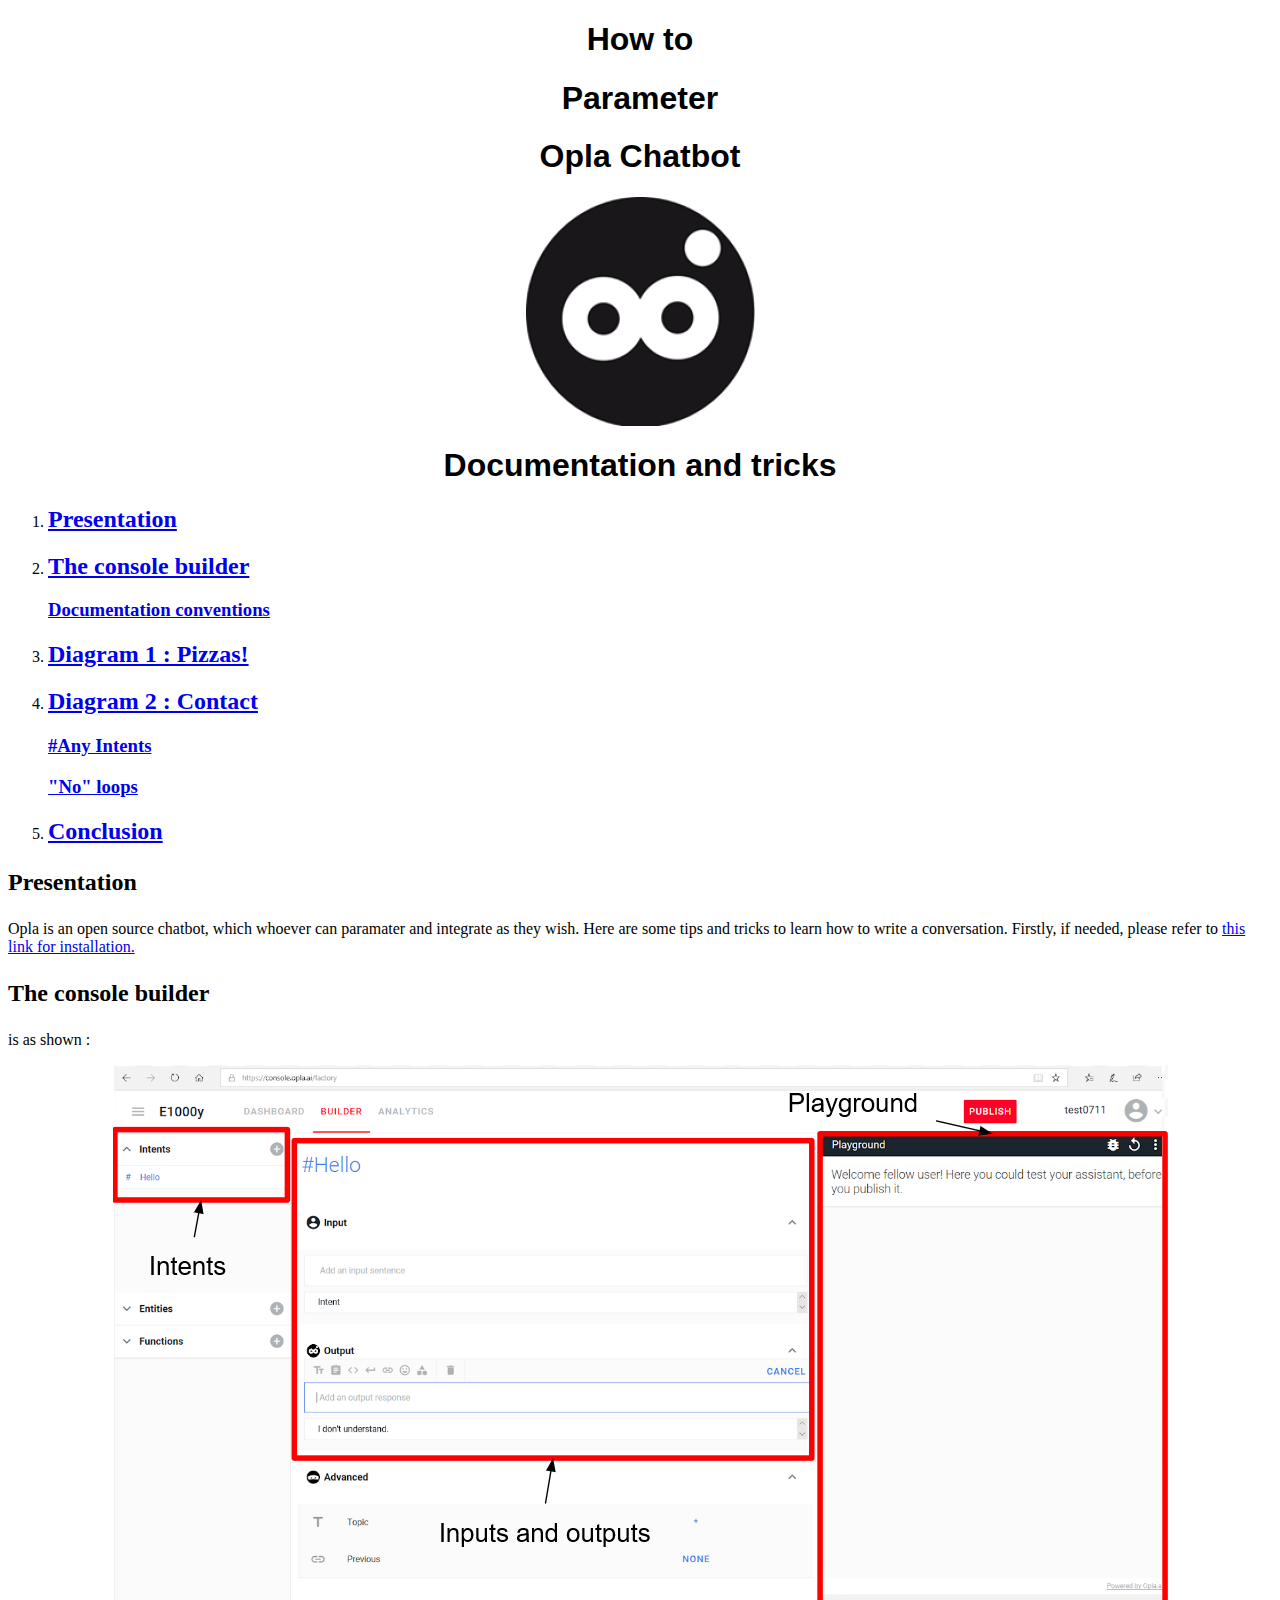
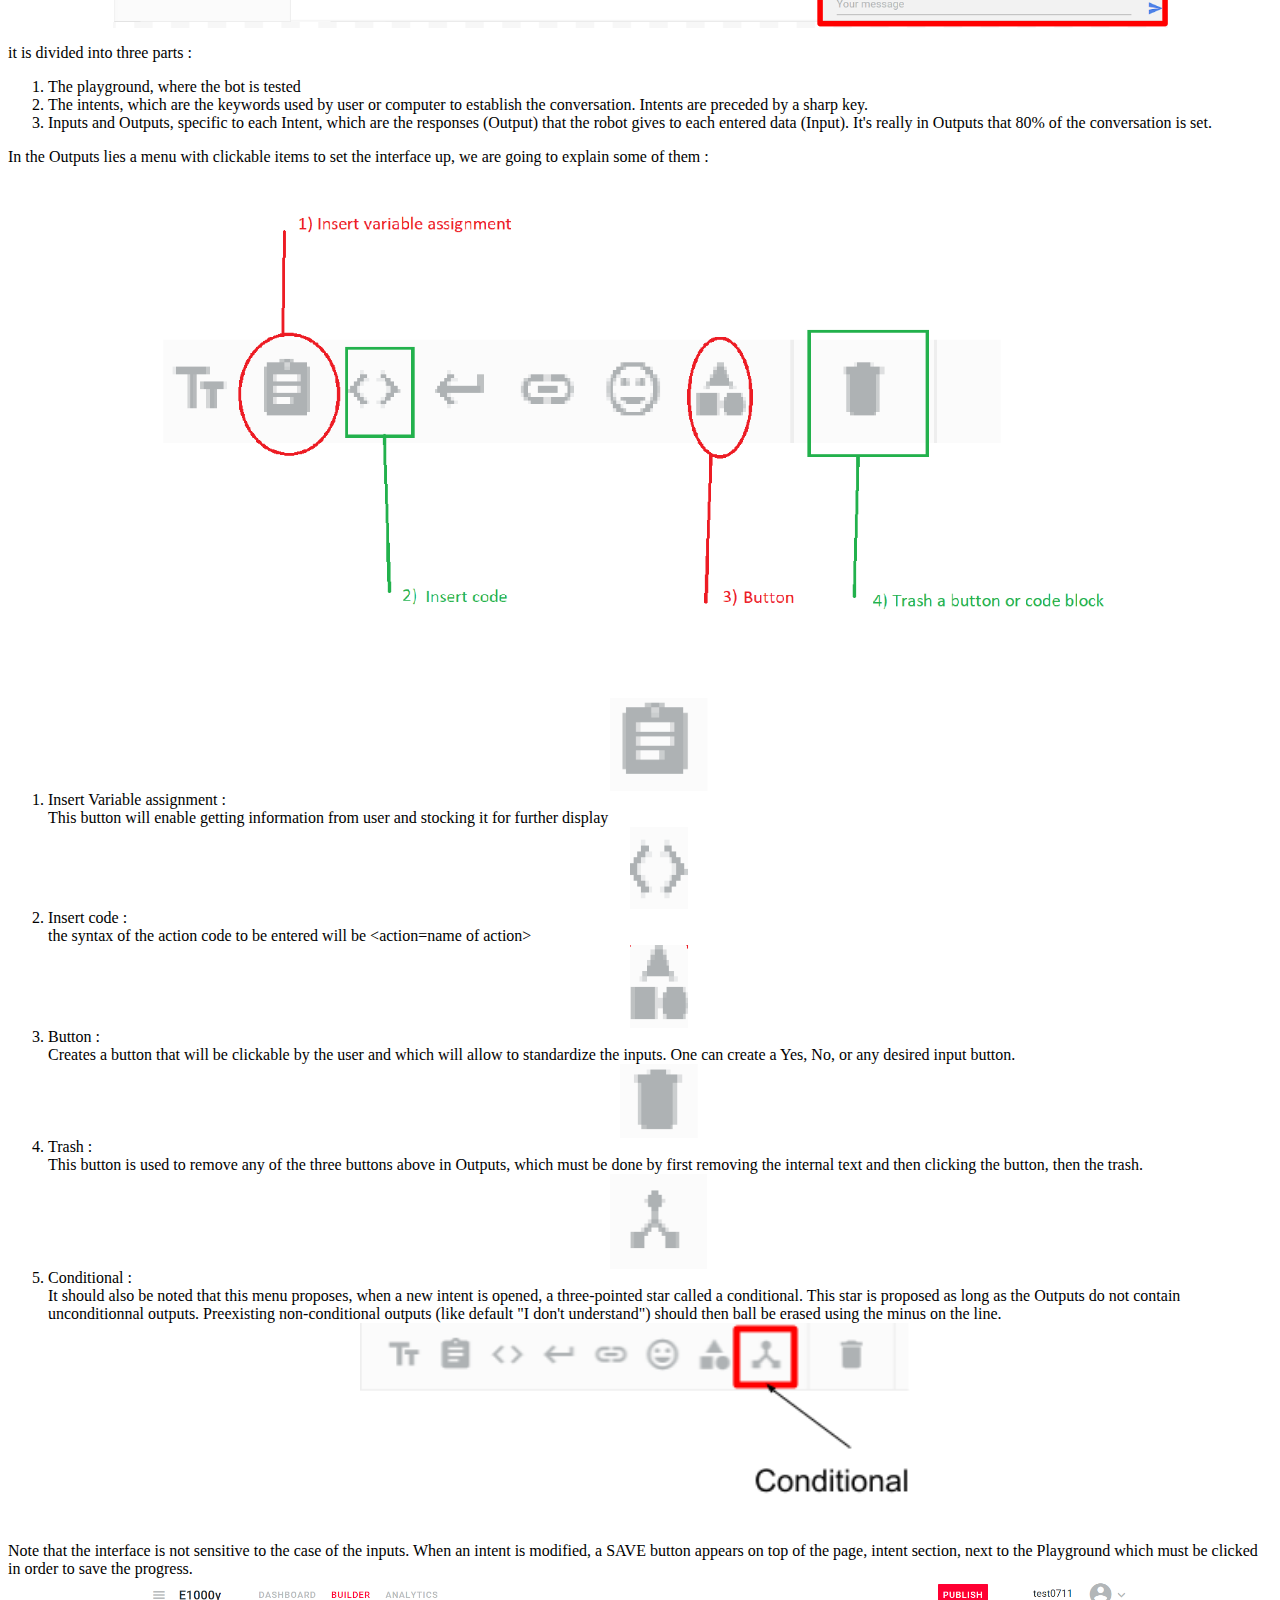
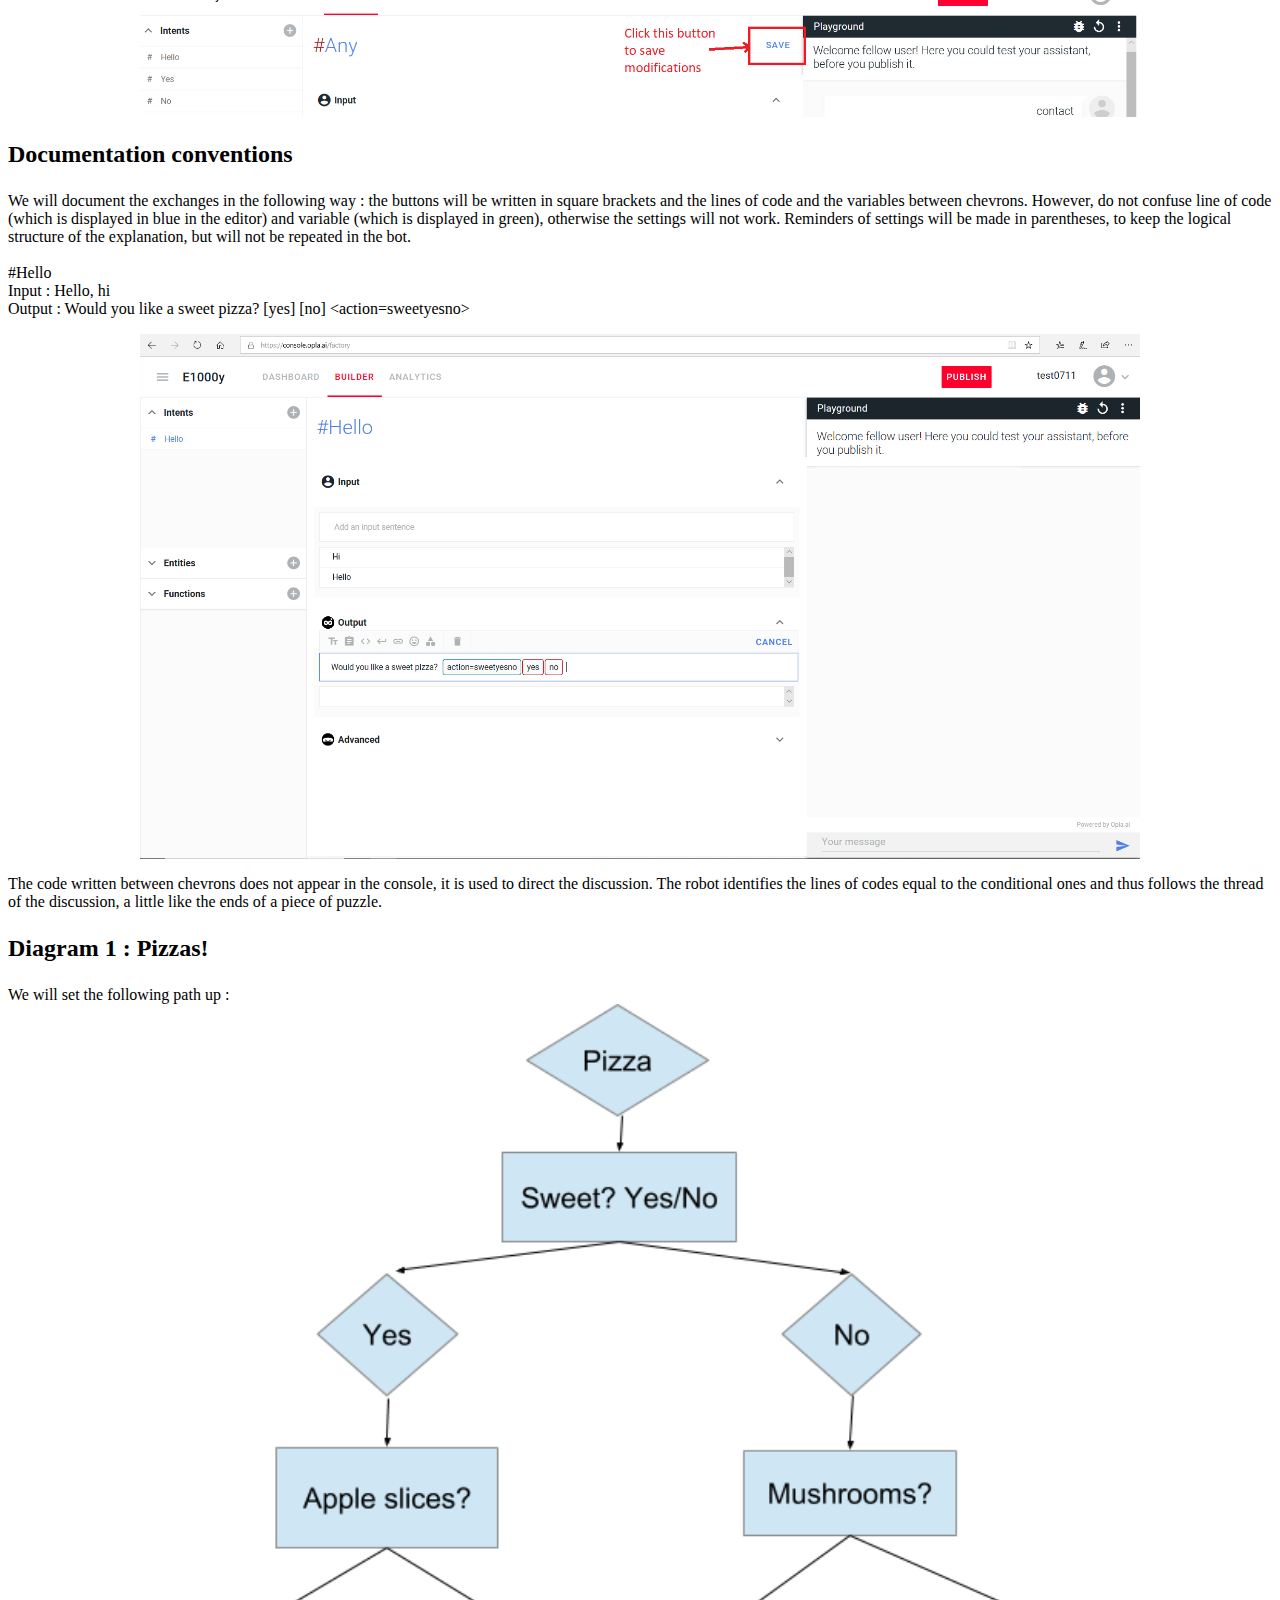
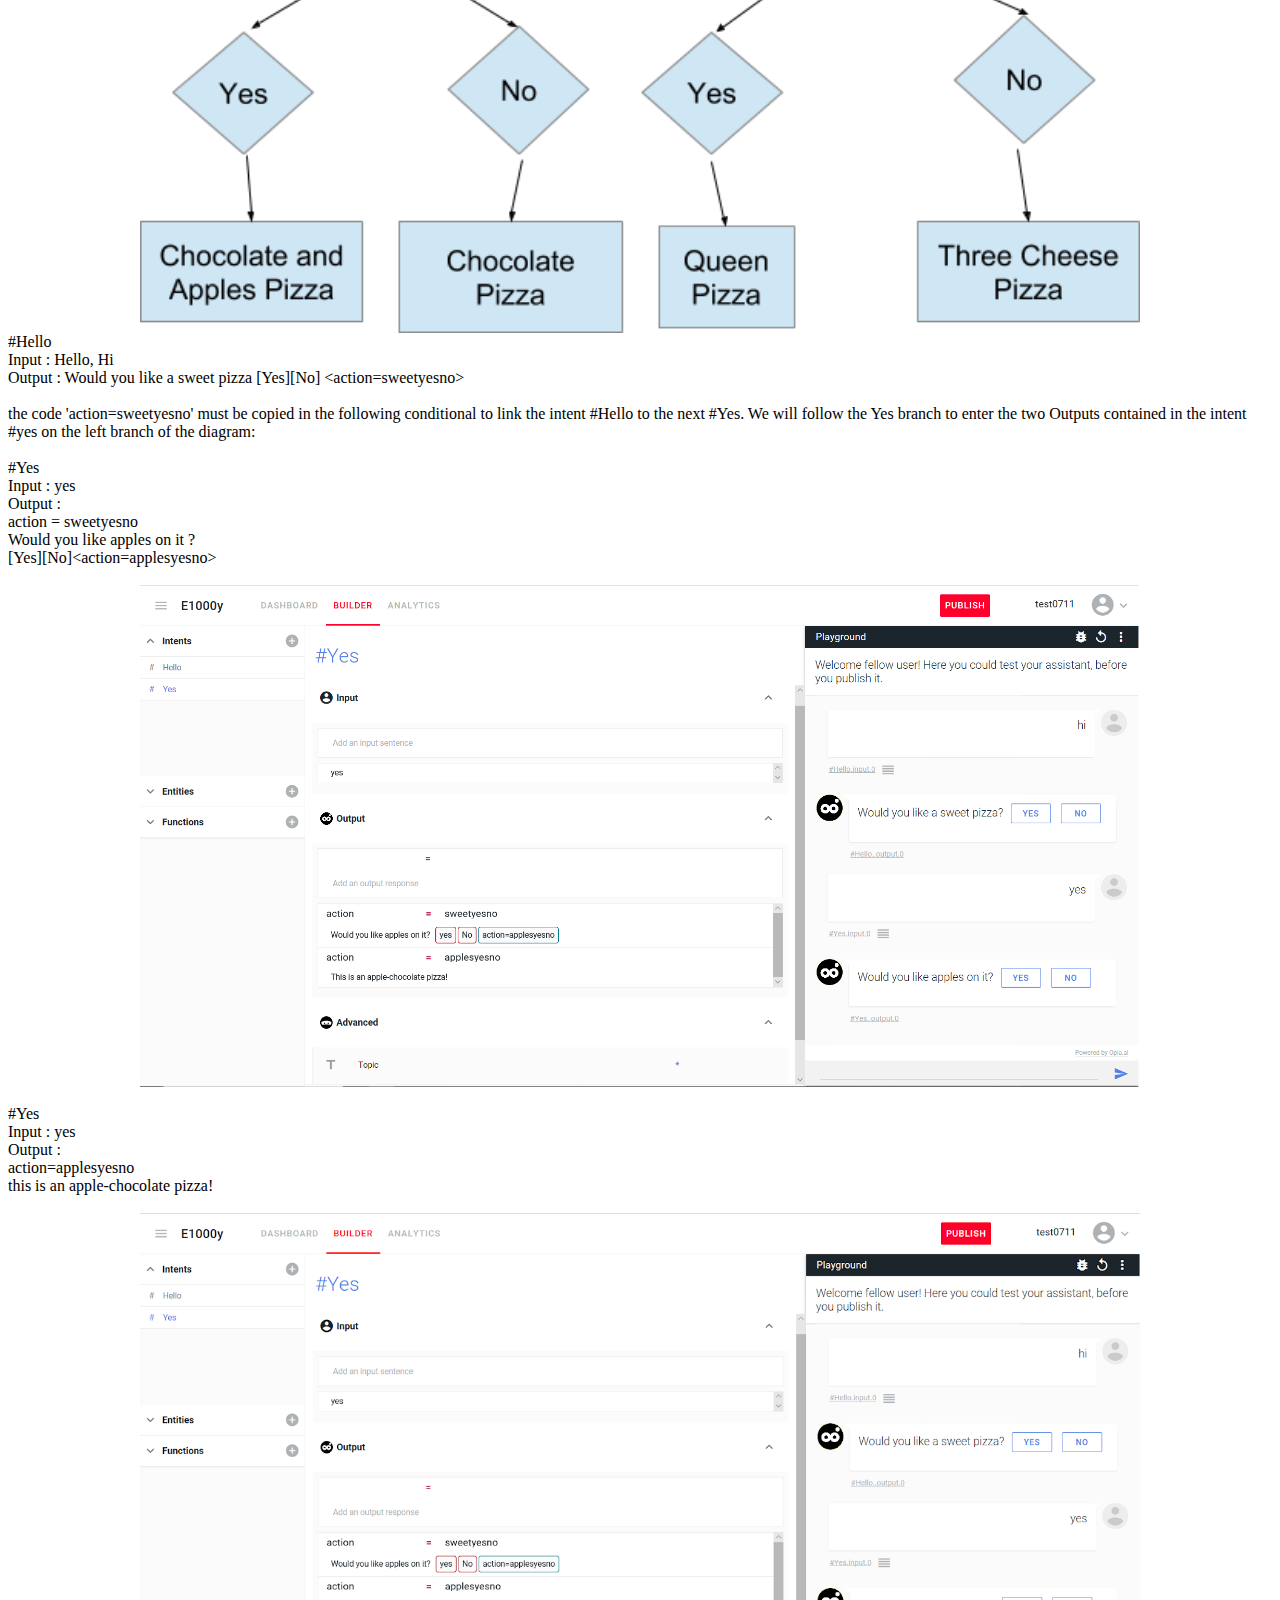
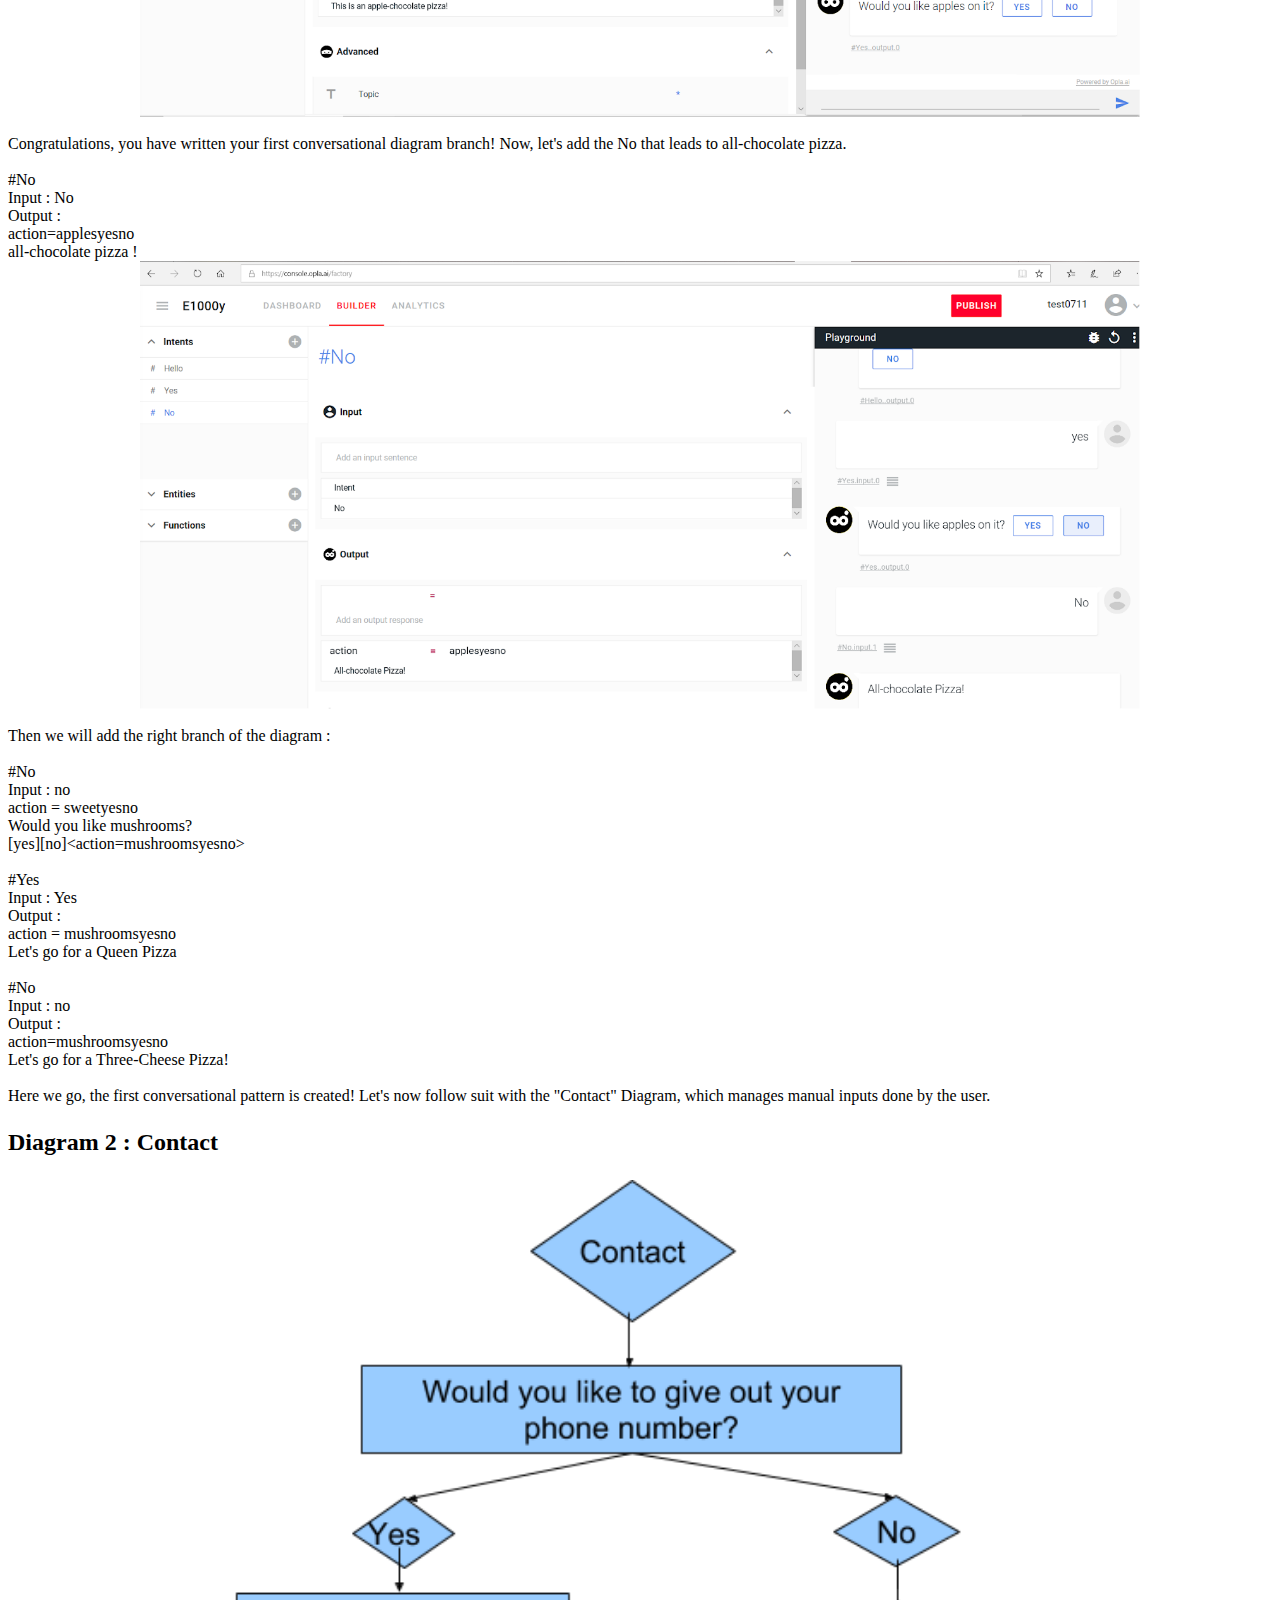
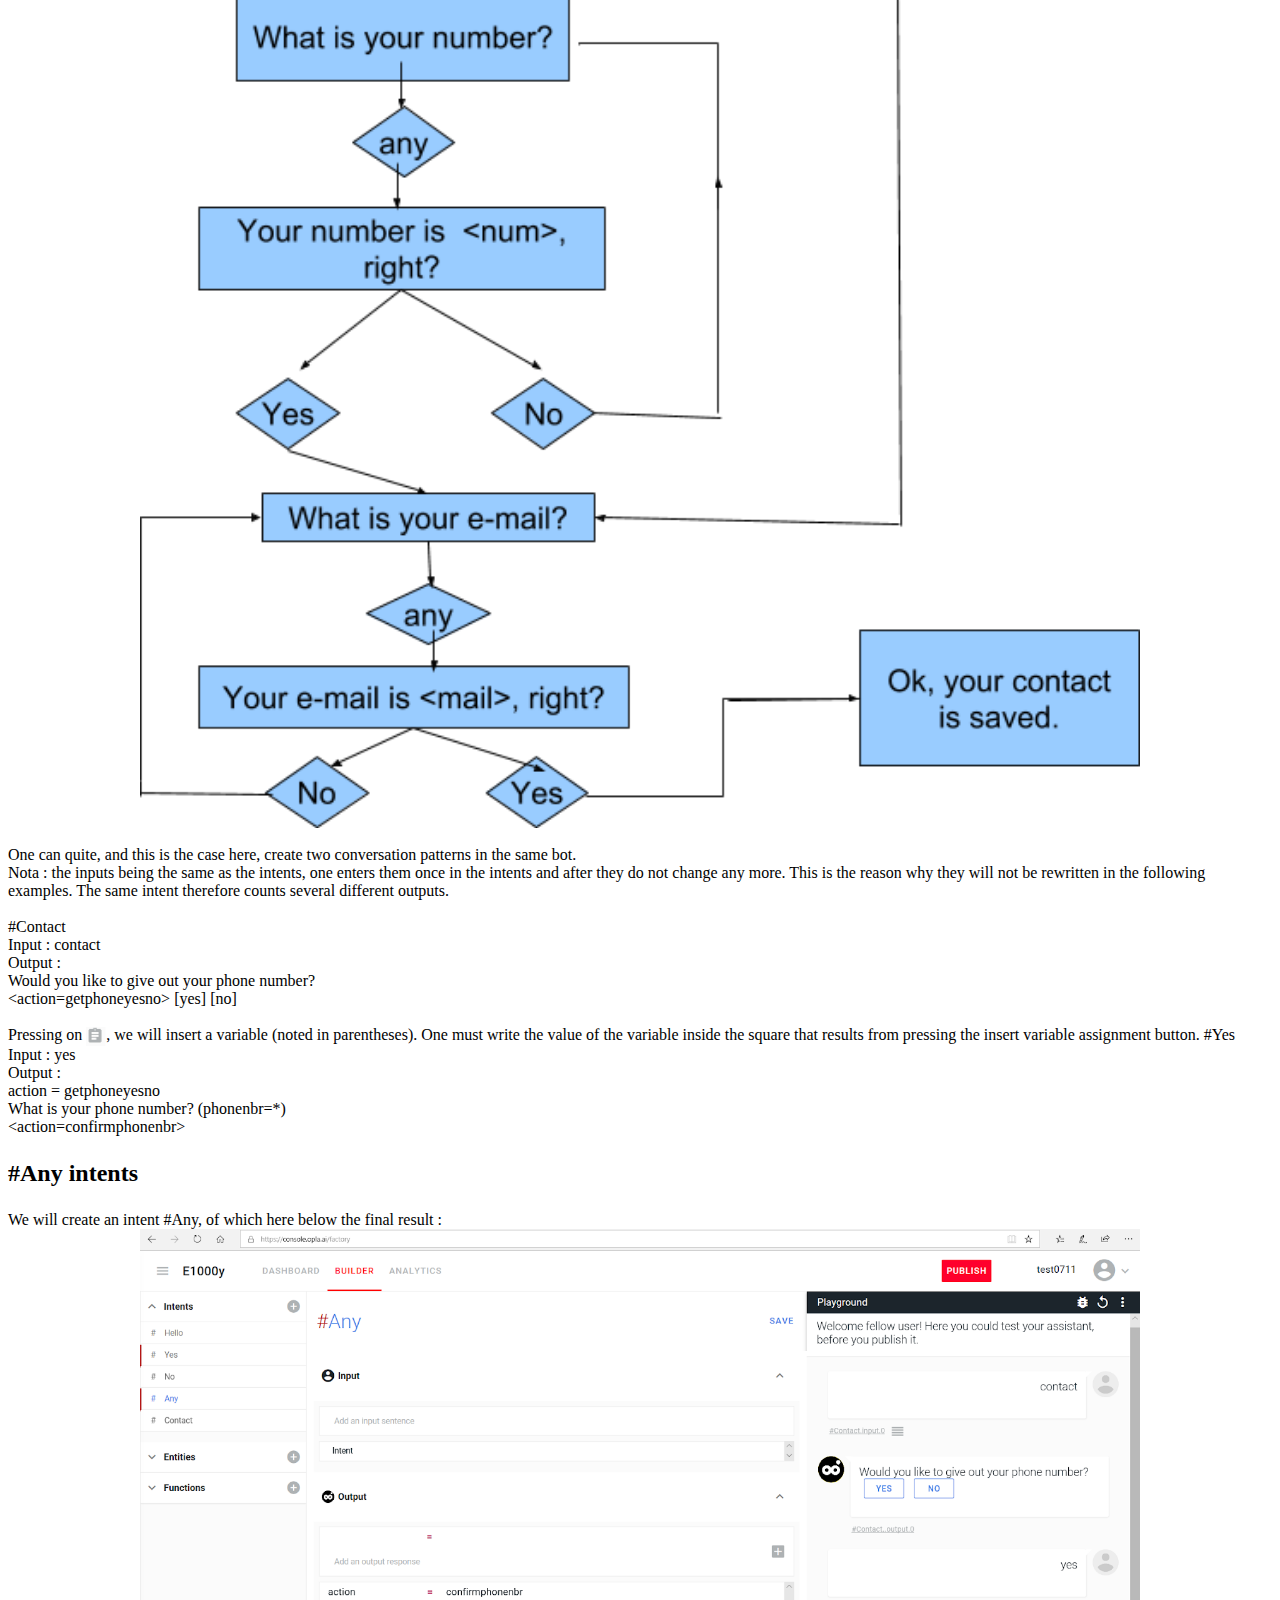
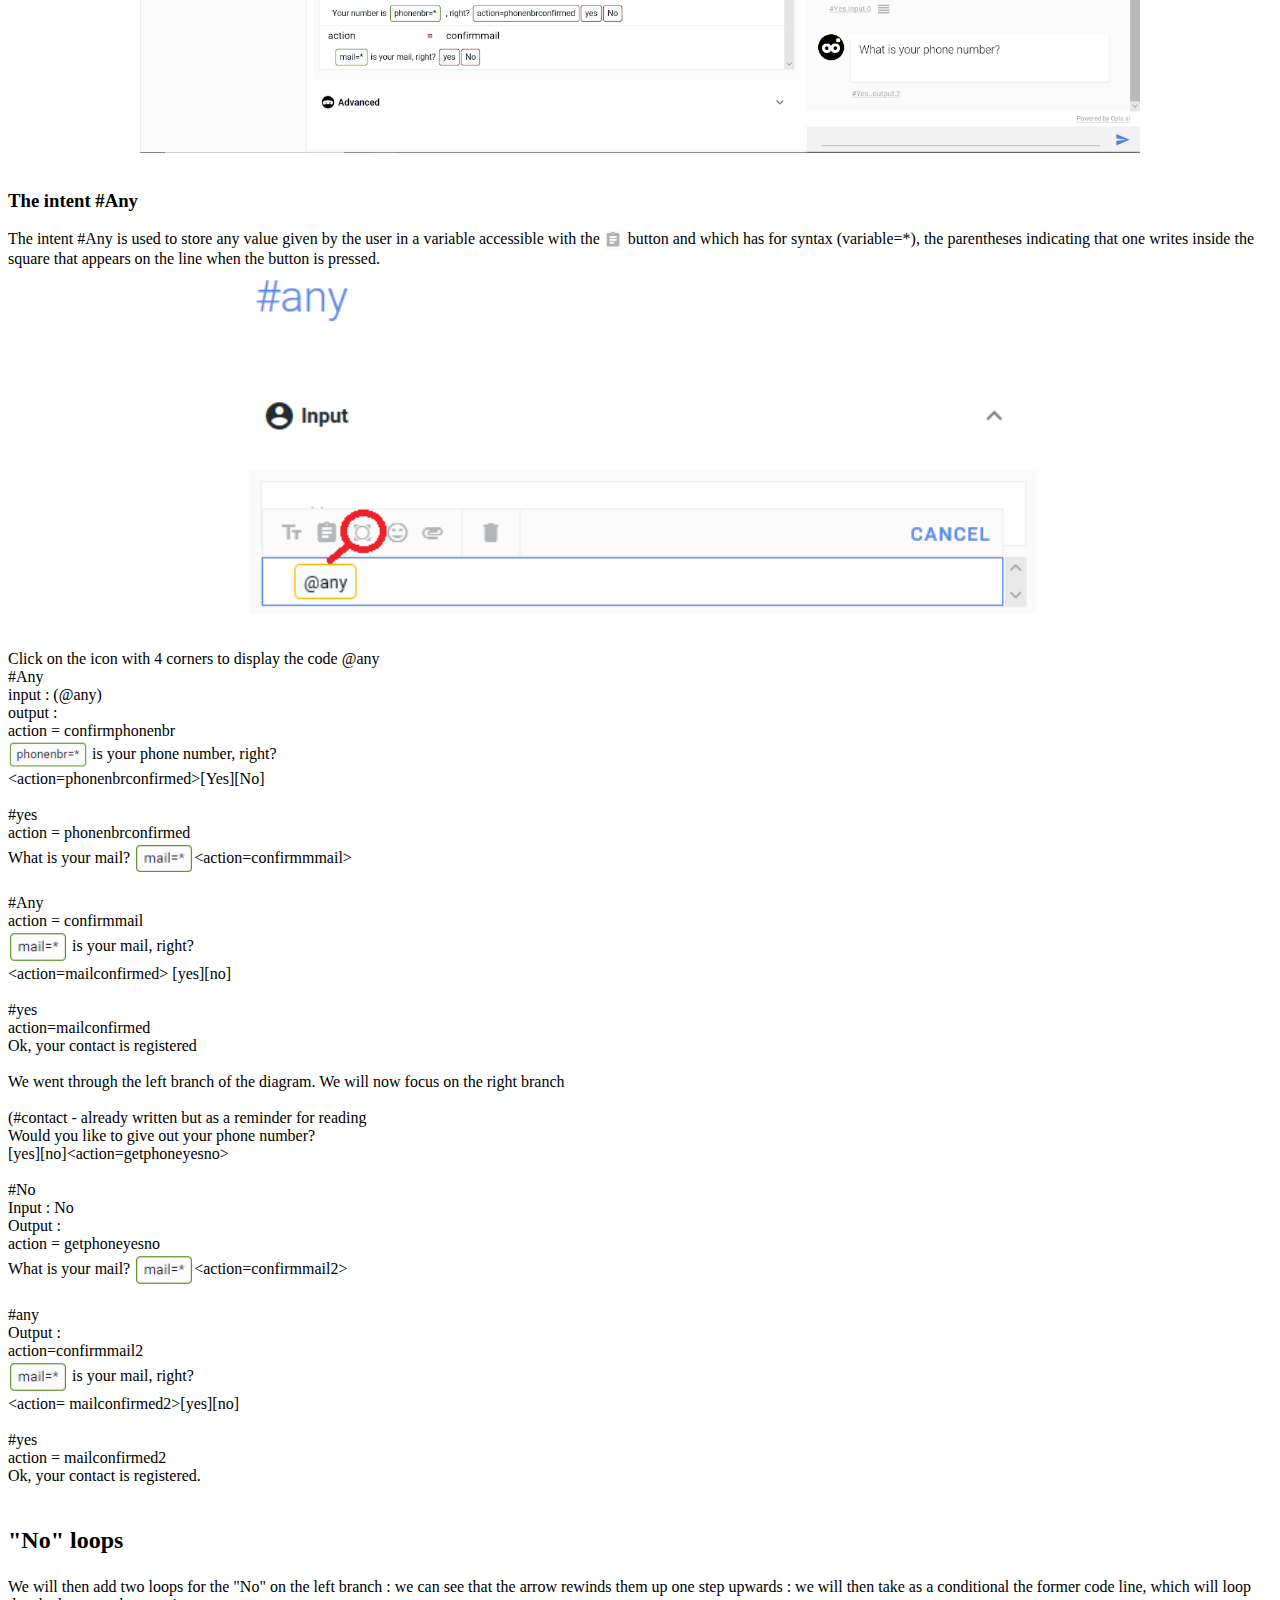
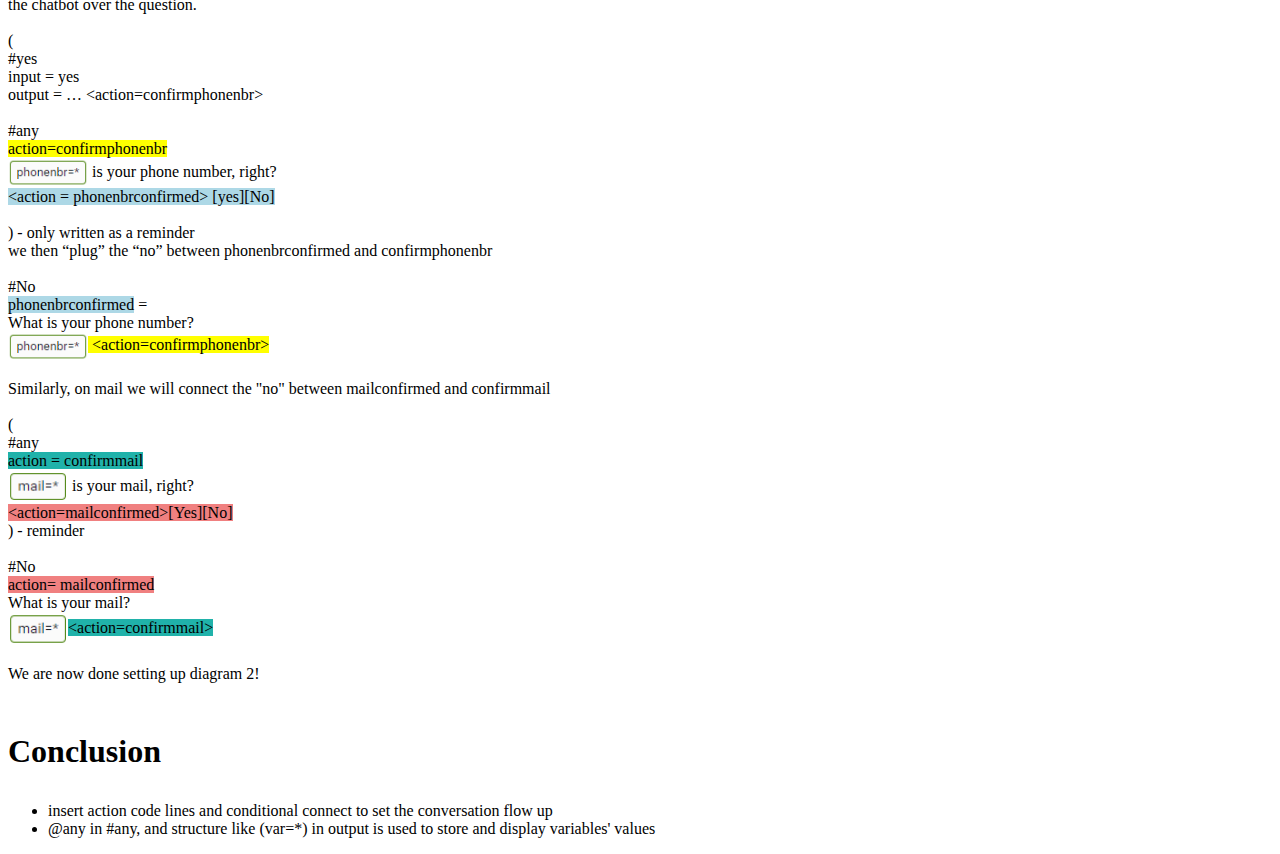
<file: index.html>
<!DOCTYPE html>
<html lang="en">
    <head>
        <meta charset="utf-8">
        <title>Opla Howto</title>
        <meta http-equiv="Content-Type" content="text/html; charset=utf-8">
		
		<link rel="stylesheet" href="style.css">

    </head>

    <body>
        <h1 class ="header--main">How to</h1>
        <h1 class ="header--main">Parameter</h1>
        <h1 class ="header--main">Opla Chatbot</h1>
        <img class ="centered" src="images/image12.png">
        <h1 class ="header--main">Documentation and tricks</h1>
        

        <ol><li><h2><a href="#Presentation">Presentation</a> </h2></li>
            <li><h2><a href="#The console builder">The console builder</a></h2></li>
            <h3><a href="#Documentation conventions">Documentation conventions</a></h3>
            <li><h2><a href ="#Diagram 1 : Pizzas!">Diagram 1 : Pizzas!</a> </h2></li>
            <li><h2><a href ="#Diagram 2 : Contact">Diagram 2 : Contact</a></h2></li>
            <h3><a href ="#Any-Intents">#Any Intents</a></h3>
            <h3><a href = "#NoLoops">"No" loops</a></h3>
            <li><h2><a href = "#Conclusion">Conclusion</a></h2></li></ol>

        <h2><p id="Presentation" >Presentation</p></h2>
        <p>Opla is an open source chatbot, which whoever can paramater and integrate as they wish. Here are some tips and tricks to learn how to write a conversation. Firstly, if needed, please refer to <a href = "install.html">this link for installation.</a></p>

        <h2><p id="The console builder">The console builder</p></h2>
        <p>is as shown : </p>
        <img class="centered" src="images/builder.png">
        <p>it is divided into three parts :</p>
        <ol>
            <li>The playground, where the bot is tested</li>
            <li>The intents, which are the keywords used by user or computer to establish the conversation. Intents are preceded by a sharp key.</li>
            <li>Inputs and Outputs, specific to each Intent, which are the responses (Output) that the robot gives to each entered data (Input). It's really in Outputs that 80% of the conversation is set.</li>
        </ol>

        <p>In the Outputs lies a menu with clickable items to set the interface up, we are going to explain some of them :</p>
        <img class="centered" src="images/image3.png" width="1000">

        
        <ol>
            <img class ="centered" src="images/image1.png" width =100>
            <li>Insert Variable assignment : <br> This button will enable getting information from user and stocking it for further display</li>

            <img class ="centered" src="images/image2.png" width =60>
            <li>Insert code : <br> the syntax of the action code to be entered will be &#60action=name of action&#62 </li>

            <img class ="centered" src="images/image10.png" width =60>
            <li>Button : <br> Creates a button that will be clickable by the user and which will allow to standardize the inputs. One can create a Yes, No, or any desired input button. </li>

            <img class ="centered" src="images/image17.png" width =80>
            <li>Trash : <br> This button is used to remove any of the three buttons above in Outputs, which must be done by first removing the internal text and then clicking the button, then the trash. </li>

            <img class ="centered" src="images/image8.png" width =100>
            <li>Conditional : <br> It should also be noted that this menu proposes, when a new intent is opened, a three-pointed star called a conditional. This star is proposed as long as the Outputs do not contain unconditionnal outputs. Preexisting non-conditional outputs (like default "I don't understand") should then ball be erased using the minus on the line. </li>
            <img class ="centered" src="images/image13.png" width =600>
        </ol>
        Note that the interface is not sensitive to the case of the inputs. When an intent is modified, a SAVE button appears on top of the page, intent section, next to the Playground which must be clicked in order to save the progress.
            <img class ="centered" src="images/click-save.png" width =1000>
        
 
        <h2><p id ="Documentation conventions">Documentation conventions</p></h2> 
        
        <p>We will document the exchanges in the following way : the buttons will be written in square brackets and the lines of code and the variables between chevrons. However, do not confuse line of code (which is displayed in blue in the editor) and variable (which is displayed in green), otherwise the settings will not work. Reminders of settings will be made in parentheses, to keep the logical structure of the explanation, but will not be repeated in the bot. <br> <br>
     

        #Hello <br>
        Input : Hello, hi <br>
        Output : Would you like a sweet pizza? [yes] [no] &#60action=sweetyesno&#62 <br>
        </p>

        <img class ="centered" src="images/image16.png" width =1000>

        <p>The code written between chevrons does not appear in the console, it is used to direct the discussion. The robot identifies the lines of codes equal to the conditional ones and thus follows the thread of the discussion, a little like the ends of a piece of puzzle.</p>

        <h2><p id = "Diagram 1 : Pizzas!">Diagram 1 : Pizzas!</p></h2>
        We will set the following path up : <br>

        <img class ="centered" src="images/image20.png" width =1000>

        #Hello <br>
        Input : Hello, Hi<br>
        Output : Would you like a sweet pizza [Yes][No] &#60action=sweetyesno&#62 <br><br>

        the code 'action=sweetyesno' must be copied in the following conditional to link the intent #Hello to the next #Yes. We will follow the Yes branch to enter the two Outputs contained in the intent #yes on the left branch of the diagram: <br><br>

        #Yes <br>
        Input : yes <br>
        Output : <br>
        action =  sweetyesno <br>
        Would you like apples on it ?<br>
        [Yes][No]&#60action=applesyesno&#62 <br><br>

        <img class ="centered" src="images/image14.png" width =1000> <br>

        #Yes<br>
        Input : yes <br>
        Output : <br>
        action=applesyesno <br>
        this is an apple-chocolate pizza!<br><br>
        <img class ="centered" src="images/apples-chocolate-pizza.png" width =1000> <br>

        Congratulations, you have written your first conversational diagram branch! Now, let's add the No that leads to all-chocolate pizza.<br><br>

        #No <br>
        Input : No <br>
        Output : <br>
        action=applesyesno <br>
        all-chocolate pizza ! <br>

        <img class ="centered" src="images/All-chocolate-pizza.png" width =1000> <br>
    
        Then we will add the right branch of the diagram : <br> <br>
        #No<br>
        Input : no <br>
        action = sweetyesno <br>
        Would you like mushrooms? <br>
        [yes][no]&#60action=mushroomsyesno&#62<br> <br>

        #Yes<br>
        Input : Yes<br>
        Output : <br>
        action = mushroomsyesno <br>
        Let's go for a Queen Pizza <br><br>

        #No <br>
        Input : no <br>
        Output : <br>
        action=mushroomsyesno<br>
        Let's go for a Three-Cheese Pizza! <br><br>

        Here we go, the first conversational pattern is created! Let's now follow suit with the "Contact" Diagram, which manages manual inputs done by the user.

        <H2><p id = "Diagram 2 : Contact">Diagram 2 : Contact</p></H2>
        <img class ="centered" src="images/image4.png" width =1000> <br>

        One can quite, and this is the case here, create two conversation patterns in the same bot.<br>

        Nota : the inputs being the same as the intents, one enters them once in the intents and after they do not change any more. This is the reason why they will not be rewritten in the following examples. The same intent therefore counts several different outputs.<br><br>

        #Contact<br>
        Input : contact <br>
        Output : <br>
        Would you like to give out your phone number? <br>
        &#60action=getphoneyesno&#62 [yes] [no] <br><br>

        Pressing on <img class="text-aligned" src="images/image1.png" width =20>, we will insert a variable (noted in parentheses). One must write the value of the variable inside the square that results from pressing the insert variable assignment button.

        #Yes<br>
        Input : yes <br>
        Output : <br>
        action = getphoneyesno <br>
        What is your phone number? (phonenbr=*)<br>
        &#60action=confirmphonenbr&#62<br>

        <h2><p id = "Any-Intents">#Any intents</p></h2>
        We will create an intent #Any, of which here below the final result :
        <img class ="centered" src="images/any-phonenbr.png" width =1000><br>

        <h3>The intent #Any</h3>
        The intent #Any is used to store any value given by the user in a variable accessible with the <img class="text-aligned" src="images/image1.png" width =20> button and which has for syntax (variable=*), the parentheses indicating that one writes inside the square that appears on the line when the button is pressed.<br>

        <img class ="centered" src="images/any-input.png" width =800><br><br>
        Click on the icon with 4 corners to display the code @any <br>

        #Any<br>
        input : (@any)<br>
        output : <br>
        action = confirmphonenbr <br>
       <!--(phonenbr=*)--> <img class="text-aligned" src="images/phonenbr.png" width =80> is your phone number, right?<br>
        &#60action=phonenbrconfirmed&#62[Yes][No]<br><br>

        #yes<br>
        action = phonenbrconfirmed<br>
        What is your mail? <!--(mail=*)--> <img class="text-aligned" src="images/mail.png" width =60>&#60action=confirmmmail&#62<br><br>

        #Any<br>
        action = confirmmail <br>
        <!--(mail=*)--> <img class="text-aligned" src="images/mail.png" width =60> is your mail, right? <br>
        &#60action=mailconfirmed&#62 [yes][no] <br><br>

        #yes<br>
        action=mailconfirmed<br>
        Ok, your contact is registered <br><br>


We went through the left branch of the diagram. We will now focus on the right branch <br><br>

(#contact - already written but as a reminder for reading <br>
Would you like to give out your phone number? <br>
[yes][no]&#60action=getphoneyesno&#62 <br><br>

#No<br>
Input : No<br>
Output : <br>
action = getphoneyesno<br>
What is your mail? <!--(mail=*)--> <img class="text-aligned" src="images/mail.png" width =60>&#60action=confirmmail2&#62<br><br>

#any<br>
Output :<br>
action=confirmmail2<br>
<!--(mail=*)--> <img class="text-aligned" src="images/mail.png" width =60> is your mail, right?<br>
&#60action= mailconfirmed2&#62[yes][no]<br><br>

#yes<br>
action = mailconfirmed2<br>
Ok, your contact is registered.<br><br>

<h2><p id = "NoLoops">"No" loops</p></h2>

We will then add two loops for the "No" on the left branch : we can see that the arrow rewinds them up one step upwards : we will then take as a conditional the former code line, which will loop the chatbot over the question. <br><br>

( <br>
	#yes <br>
	input = yes <br>
	output = … &#60action=confirmphonenbr&#62 <br><br>

#any<br>
<span style="background-color: #FFFF00"> action=confirmphonenbr </span><br>
	<!--(phonenbr=*)--> <img class="text-aligned" src="images/phonenbr.png" width =80> is your phone number, right?<br>
	<span style="background-color:lightblue">&#60action = phonenbrconfirmed&#62 [yes][No]</span><br><br>

) - only written as a reminder<br>

we then “plug” the “no” between phonenbrconfirmed and confirmphonenbr <br><br>
	
	#No <br>
	<span style = "background-color: lightblue">phonenbrconfirmed</span> = <br>
	What is your phone number?<br>
    <span style="background-color: #FFFF00"> <!--(phonenbr=*)--> <img class="text-aligned" src="images/phonenbr.png" width =80>  &#60action=confirmphonenbr&#62</span> <br><br>
    
Similarly, on mail we will connect the "no" between mailconfirmed and confirmmail <br><br>

(<br>
#any<br>
<span style = "background-color: lightseagreen">action = confirmmail</span><br>
	<!--(mail=*)--> <img class="text-aligned" src="images/mail.png" width =60> is your mail, right? <br>
<span style = "background-color: lightcoral">&#60action=mailconfirmed&#62[Yes][No]</span><br>
	) - reminder<br><br>

	#No<br>
	<span style = "background-color: lightcoral">action= mailconfirmed</span><br>
	What is your mail?<br>
	<span style = "background-color: lightseagreen"><!--(mail=*)--> <img class="text-aligned" src="images/mail.png" width =60>&#60action=confirmmail&#62</span><br><br>



We are now done setting up diagram 2!<br><br>

<H1><p id = "Conclusion">Conclusion</p></H1>
<ul>
    <li>insert action code lines and conditional connect to set the conversation flow up</li>
    <li>@any in #any, and structure like (var=*) in output is used to store and display variables' values</li>

</ul>

    </body>

</html>
</file>
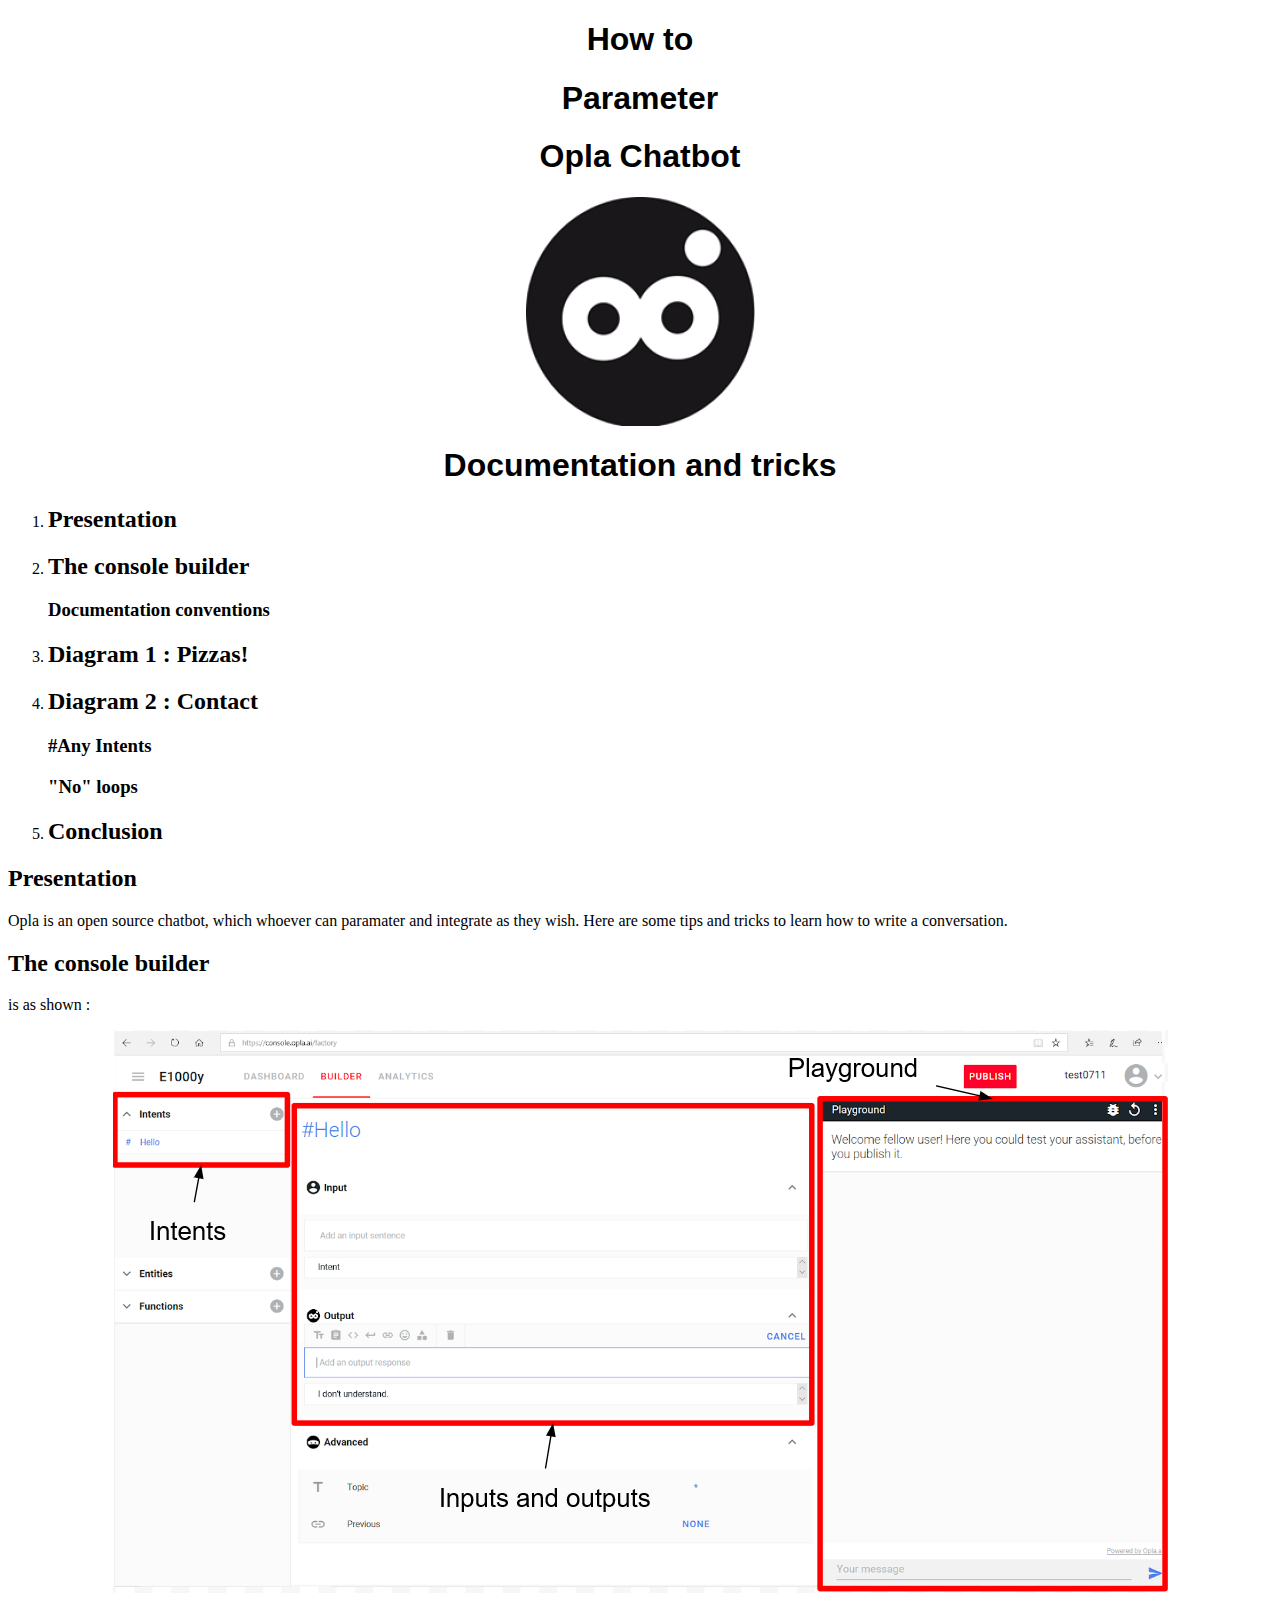
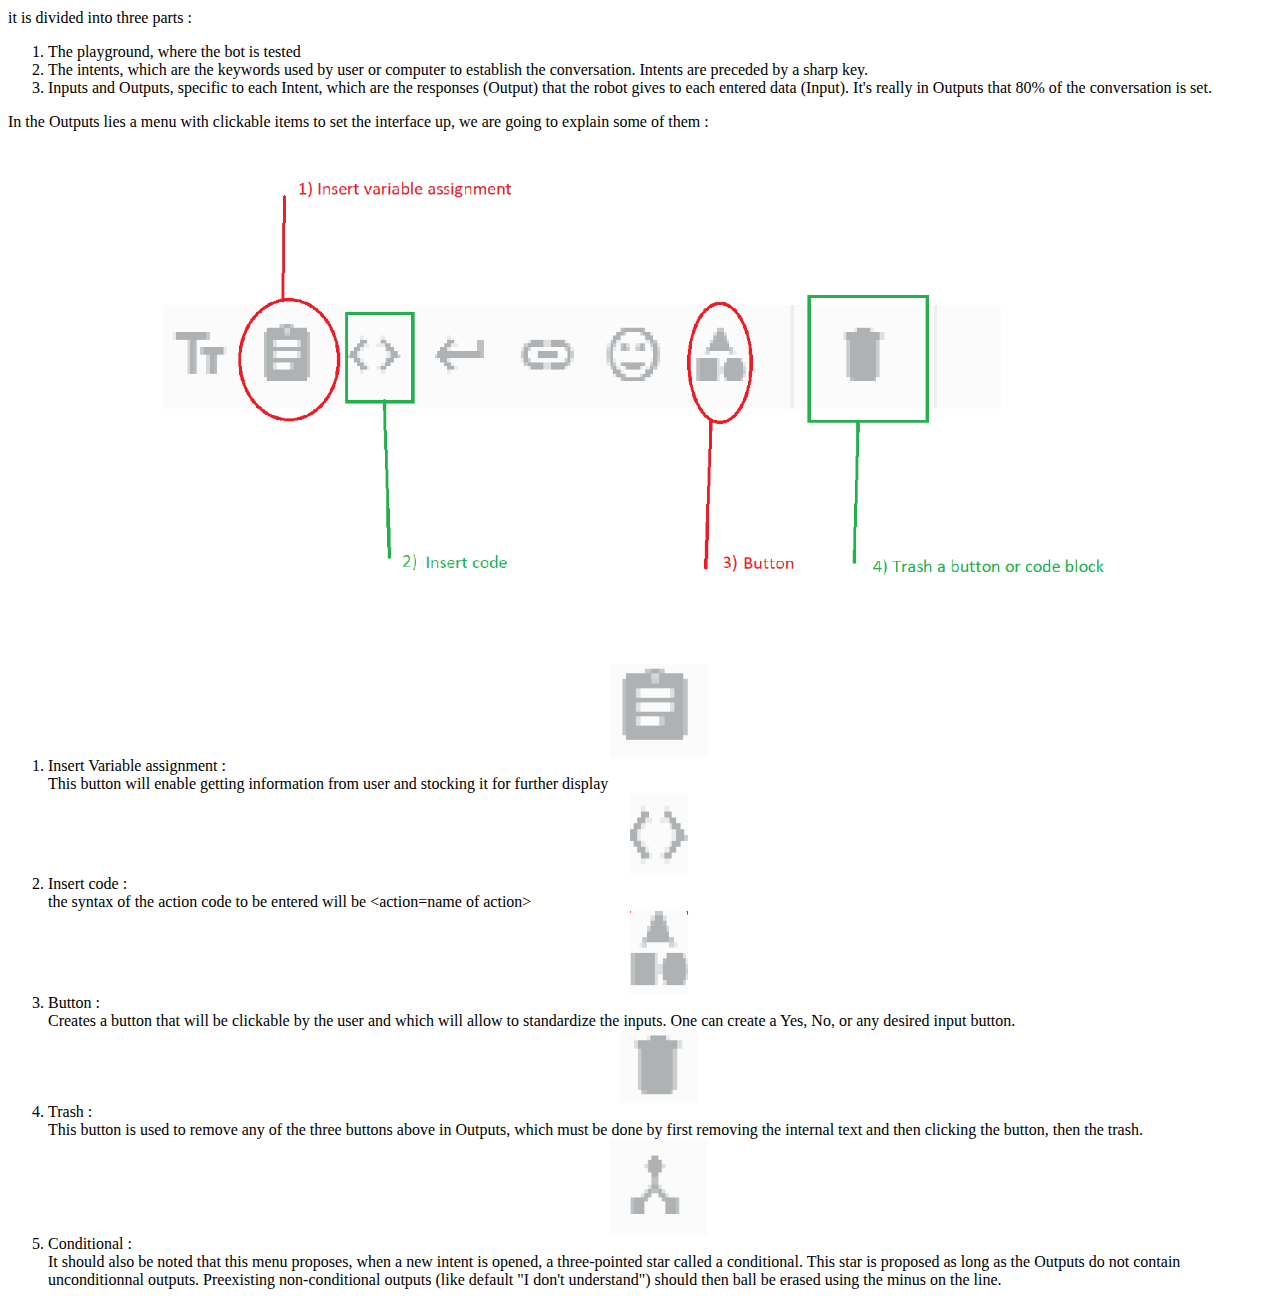
<file: Howto.html>
<!DOCTYPE html>
<html lang="en">
    <head>
        <meta charset="utf-8">
        <title>Opla Howto</title>
        <meta http-equiv="Content-Type" content="text/html; charset=utf-8">
		
		<link rel="stylesheet" href="style.css">

    </head>

    <body>
        <h1 class ="header--main">How to</h1>
        <h1 class ="header--main">Parameter</h1>
        <h1 class ="header--main">Opla Chatbot</h1>
        <img class ="centered" src="images/image12.png">
        <h1 class ="header--main">Documentation and tricks</h1>
        

        <ol><li><h2>Presentation </h2></li>
            <li><h2>The console builder</h2></li>
            <h3>Documentation conventions</h3>
            <li><h2>Diagram 1 : Pizzas! </h2></li>
            <li><h2>Diagram 2 : Contact</h2></li>
            <h3>#Any Intents</h3>
            <h3>"No" loops</h3>
            <li><h2>Conclusion</h2></li></ol>

        <h2>Presentation</h2>
        <p>Opla is an open source chatbot, which whoever can paramater and integrate as they wish. Here are some tips and tricks to learn how to write a conversation.</p>

        <h2>The console builder</h2>
        <p>is as shown : </p>
        <img class="centered" src="images/builder.png">
        <p>it is divided into three parts :</p>
        <ol>
            <li>The playground, where the bot is tested</li>
            <li>The intents, which are the keywords used by user or computer to establish the conversation. Intents are preceded by a sharp key.</li>
            <li>Inputs and Outputs, specific to each Intent, which are the responses (Output) that the robot gives to each entered data (Input). It's really in Outputs that 80% of the conversation is set.</li>
        </ol>

        <p>In the Outputs lies a menu with clickable items to set the interface up, we are going to explain some of them :</p>
        <img class="centered" src="images/image3.png" width="1000">

        
        <ol>
            <img class ="centered" src="images/image1.png" width =100>
            <li>Insert Variable assignment : <br> This button will enable getting information from user and stocking it for further display</li>

            <img class ="centered" src="images/image2.png" width =60>
            <li>Insert code : <br> the syntax of the action code to be entered will be &#60action=name of action&#62 </li>

            <img class ="centered" src="images/image10.png" width =60>
            <li>Button : <br> Creates a button that will be clickable by the user and which will allow to standardize the inputs. One can create a Yes, No, or any desired input button. </li>

            <img class ="centered" src="images/image17.png" width =80>
            <li>Trash : <br> This button is used to remove any of the three buttons above in Outputs, which must be done by first removing the internal text and then clicking the button, then the trash. </li>

            <img class ="centered" src="images/image8.png" width =100>
            <li>Conditional : <br> It should also be noted that this menu proposes, when a new intent is opened, a three-pointed star called a conditional. This star is proposed as long as the Outputs do not contain unconditionnal outputs. Preexisting non-conditional outputs (like default "I don't understand") should then ball be erased using the minus on the line. </li>






        </ol>

    </body>
    
</html>
</file>
<file: style.css>
img.centered{
    display: block;
    margin-left: auto;
    margin-right: auto;
}

img.text-aligned{
    text-align: justify;
    vertical-align:middle;

}


.header--main{
    color : black;
    text-align: center;
    font-size:72;
    font-family: Arial, Helvetica, sans-serif;
    
}
</file>
